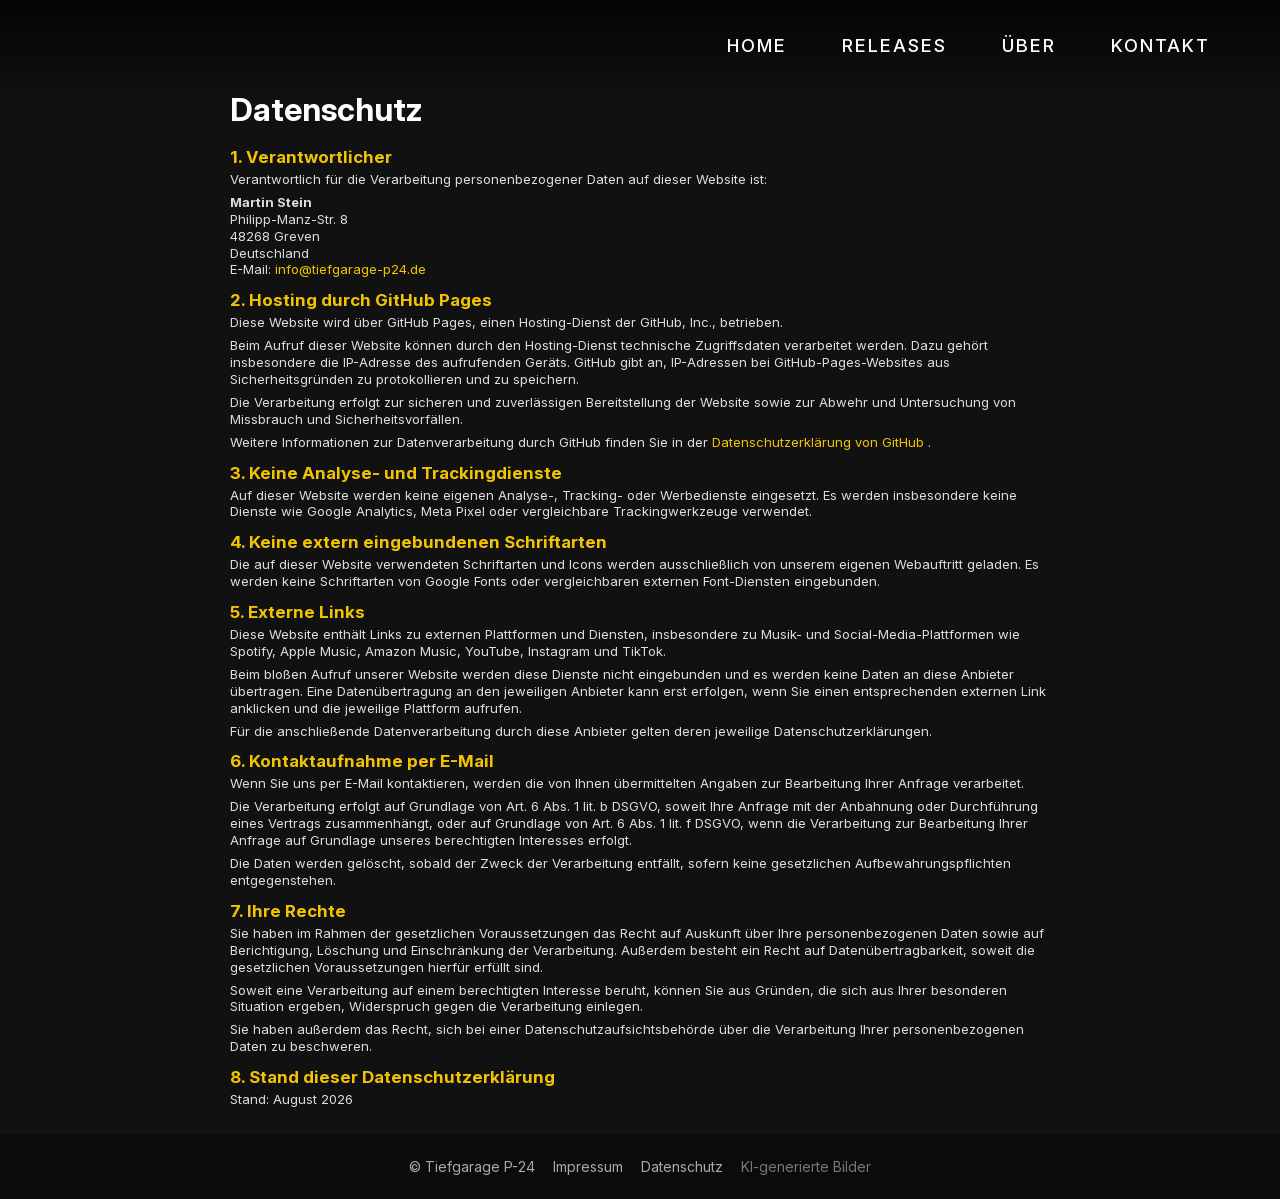
<file: datenschutz.html>
<!DOCTYPE html>
<html lang="de">

<head>
    <meta charset="UTF-8">
    <meta name="viewport" content="width=device-width, initial-scale=1.0">

    <title>Datenschutz – Tiefgarage P-24</title>

    <link rel="stylesheet" href="style.css">
</head>

<body>

<header>
    <nav>
        <a href="index.html">HOME</a>
        <a href="index.html#releases">RELEASES</a>
        <a href="index.html#about">ÜBER</a>
        <a href="index.html#contact">KONTAKT</a>
    </nav>
</header>

<main class="legal-page">

    <h1>Datenschutz</h1>

    <h2>1. Verantwortlicher</h2>

    <p>
        Verantwortlich für die Verarbeitung personenbezogener Daten auf dieser Website ist:
    </p>

    <p>
        <strong>Martin Stein</strong><br>
        Philipp-Manz-Str. 8<br>
        48268 Greven<br>
        Deutschland<br>
        E-Mail:
        <a href="mailto:info@tiefgarage-p24.de">
            info@tiefgarage-p24.de
        </a>
    </p>


    <h2>2. Hosting durch GitHub Pages</h2>

    <p>
        Diese Website wird über GitHub Pages, einen Hosting-Dienst der
        GitHub, Inc., betrieben.
    </p>

    <p>
        Beim Aufruf dieser Website können durch den Hosting-Dienst technische
        Zugriffsdaten verarbeitet werden. Dazu gehört insbesondere die
        IP-Adresse des aufrufenden Geräts. GitHub gibt an, IP-Adressen bei
        GitHub-Pages-Websites aus Sicherheitsgründen zu protokollieren und
        zu speichern.
    </p>

    <p>
        Die Verarbeitung erfolgt zur sicheren und zuverlässigen Bereitstellung
        der Website sowie zur Abwehr und Untersuchung von Missbrauch und
        Sicherheitsvorfällen.
    </p>

    <p>
        Weitere Informationen zur Datenverarbeitung durch GitHub finden Sie in
        der
        <a href="https://docs.github.com/de/site-policy/privacy-policies/github-general-privacy-statement"
           target="_blank"
           rel="noopener noreferrer">
            Datenschutzerklärung von GitHub
        </a>.
    </p>


    <h2>3. Keine Analyse- und Trackingdienste</h2>

    <p>
        Auf dieser Website werden keine eigenen Analyse-, Tracking- oder
        Werbedienste eingesetzt. Es werden insbesondere keine Dienste wie
        Google Analytics, Meta Pixel oder vergleichbare Trackingwerkzeuge
        verwendet.
    </p>


    <h2>4. Keine extern eingebundenen Schriftarten</h2>

    <p>
        Die auf dieser Website verwendeten Schriftarten und Icons werden
        ausschließlich von unserem eigenen Webauftritt geladen. Es werden
        keine Schriftarten von Google Fonts oder vergleichbaren externen
        Font-Diensten eingebunden.
    </p>


    <h2>5. Externe Links</h2>

    <p>
        Diese Website enthält Links zu externen Plattformen und Diensten,
        insbesondere zu Musik- und Social-Media-Plattformen wie Spotify,
        Apple Music, Amazon Music, YouTube, Instagram und TikTok.
    </p>

    <p>
        Beim bloßen Aufruf unserer Website werden diese Dienste nicht
        eingebunden und es werden keine Daten an diese Anbieter übertragen.
        Eine Datenübertragung an den jeweiligen Anbieter kann erst erfolgen,
        wenn Sie einen entsprechenden externen Link anklicken und die
        jeweilige Plattform aufrufen.
    </p>

    <p>
        Für die anschließende Datenverarbeitung durch diese Anbieter gelten
        deren jeweilige Datenschutzerklärungen.
    </p>


    <h2>6. Kontaktaufnahme per E-Mail</h2>

    <p>
        Wenn Sie uns per E-Mail kontaktieren, werden die von Ihnen
        übermittelten Angaben zur Bearbeitung Ihrer Anfrage verarbeitet.
    </p>

    <p>
        Die Verarbeitung erfolgt auf Grundlage von Art. 6 Abs. 1 lit. b DSGVO,
        soweit Ihre Anfrage mit der Anbahnung oder Durchführung eines
        Vertrags zusammenhängt, oder auf Grundlage von Art. 6 Abs. 1 lit. f
        DSGVO, wenn die Verarbeitung zur Bearbeitung Ihrer Anfrage auf
        Grundlage unseres berechtigten Interesses erfolgt.
    </p>

    <p>
        Die Daten werden gelöscht, sobald der Zweck der Verarbeitung entfällt,
        sofern keine gesetzlichen Aufbewahrungspflichten entgegenstehen.
    </p>


    <h2>7. Ihre Rechte</h2>

    <p>
        Sie haben im Rahmen der gesetzlichen Voraussetzungen das Recht auf
        Auskunft über Ihre personenbezogenen Daten sowie auf Berichtigung,
        Löschung und Einschränkung der Verarbeitung. Außerdem besteht ein
        Recht auf Datenübertragbarkeit, soweit die gesetzlichen Voraussetzungen
        hierfür erfüllt sind.
    </p>

    <p>
        Soweit eine Verarbeitung auf einem berechtigten Interesse beruht,
        können Sie aus Gründen, die sich aus Ihrer besonderen Situation
        ergeben, Widerspruch gegen die Verarbeitung einlegen.
    </p>

    <p>
        Sie haben außerdem das Recht, sich bei einer Datenschutzaufsichtsbehörde
        über die Verarbeitung Ihrer personenbezogenen Daten zu beschweren.
    </p>


    <h2>8. Stand dieser Datenschutzerklärung</h2>

    <p>
        Stand: August 2026
    </p>

</main>

<footer class="site-footer">

    <span>© Tiefgarage P-24</span>

    <a href="impressum.html">Impressum</a>

    <a href="datenschutz.html">Datenschutz</a>

    <span class="ki-hinweis">KI-generierte Bilder</span>

</footer>

</body>
</html>
</file>
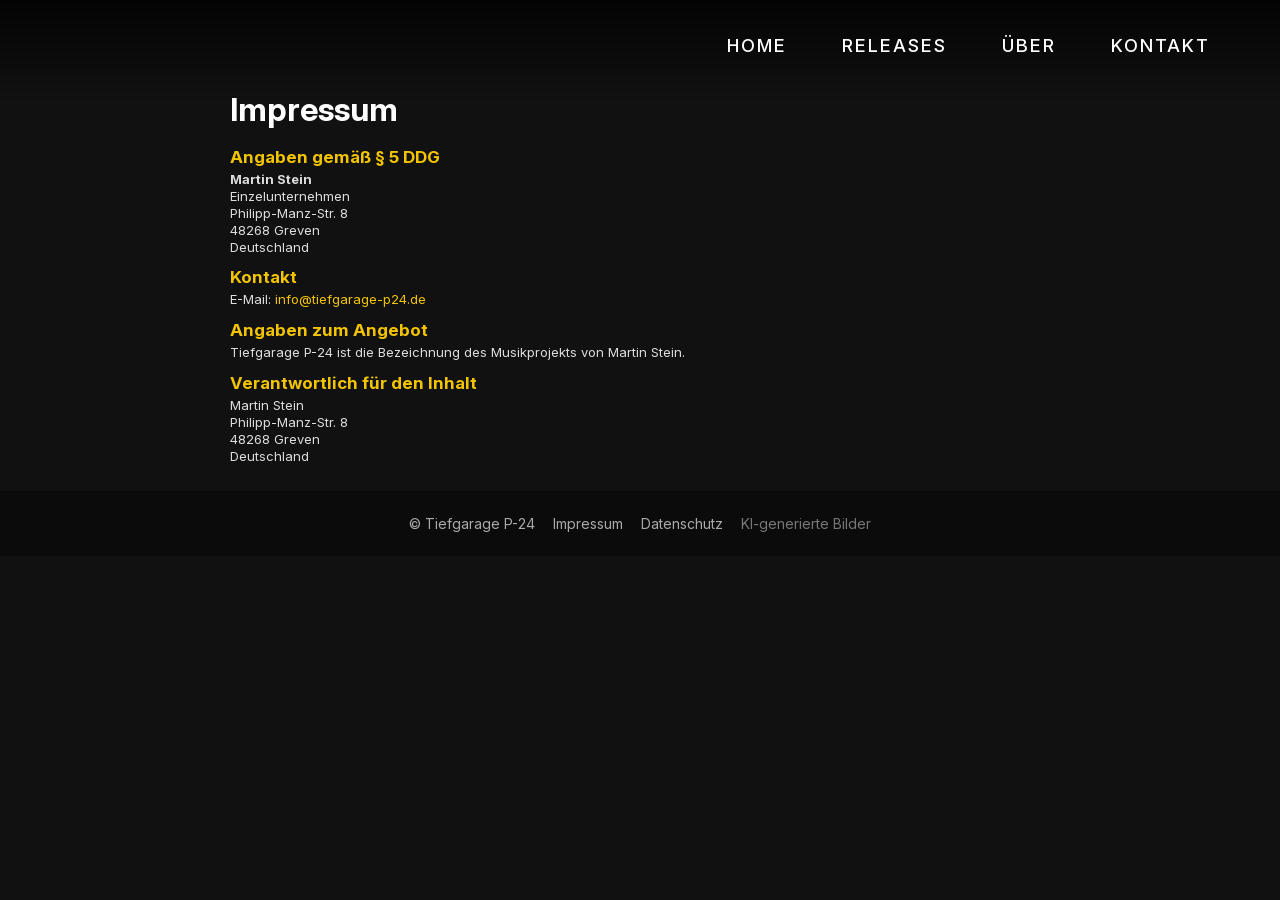
<file: impressum.html>
<!DOCTYPE html>
<html lang="de">

<head>
    <meta charset="UTF-8">
    <meta name="viewport" content="width=device-width, initial-scale=1.0">

    <title>Impressum – Tiefgarage P-24</title>

    <link rel="stylesheet" href="style.css">
</head>

<body>

<header>
    <nav>
        <a href="index.html">HOME</a>
        <a href="index.html#releases">RELEASES</a>
        <a href="index.html#about">ÜBER</a>
        <a href="index.html#contact">KONTAKT</a>
    </nav>
</header>

<main class="legal-page">

    <h1>Impressum</h1>

    <h2>Angaben gemäß § 5 DDG</h2>

    <p>
        <strong>Martin Stein</strong><br>
        Einzelunternehmen<br>
        Philipp-Manz-Str. 8<br>
        48268 Greven<br>
        Deutschland
    </p>

    <h2>Kontakt</h2>

    <p>
        E-Mail:
        <a href="mailto:info@tiefgarage-p24.de">
            info@tiefgarage-p24.de
        </a>
    </p>

    <h2>Angaben zum Angebot</h2>

    <p>
        Tiefgarage P-24 ist die Bezeichnung des Musikprojekts von Martin Stein.
    </p>

    <h2>Verantwortlich für den Inhalt</h2>

    <p>
        Martin Stein<br>
        Philipp-Manz-Str. 8<br>
        48268 Greven<br>
        Deutschland
    </p>

   

</main>

<footer class="site-footer">

    <span>© Tiefgarage P-24</span>

    <a href="impressum.html">Impressum</a>

    <a href="datenschutz.html">Datenschutz</a>

    <span class="ki-hinweis">KI-generierte Bilder</span>

</footer>

</body>
</html>
</file>
<file: style.css>
@font-face {
    font-family: 'InterLocal';
    src: url('InterVariable.woff2') format('woff2');
    font-weight: 100 900;
    font-style: normal;
    font-display: swap;
}

@font-face {
    font-family: 'Font Awesome 6 Free';
    src: url('fonts/fa-solid-900.woff2') format('woff2');
    font-weight: 900;
    font-style: normal;
    font-display: block;
}

@font-face {
    font-family: 'Font Awesome 6 Brands';
    src: url('fonts/fa-brands-400.woff2') format('woff2');
    font-weight: 400;
    font-style: normal;
    font-display: block;
}


/* ==================================================
   RESET
   ================================================== */

*{
    margin:0;
    padding:0;
    box-sizing:border-box;
}

html{
    scroll-behavior:smooth;
}

body{
    font-family:'InterLocal',sans-serif;
    background:#111;
    color:white;
}


/* ==================================================
   NAVIGATION – DESKTOP
   ================================================== */

header{
    position:fixed;
    top:0;
    left:0;
    width:100%;

    padding:35px 70px;

    display:flex;
    justify-content:flex-end;

    z-index:1000;

    background:linear-gradient(
        to bottom,
        rgba(0,0,0,.75),
        rgba(0,0,0,0)
    );
}

nav{
    display:flex;
    gap:55px;
}

nav a{
    color:white;
    text-decoration:none;

    letter-spacing:2px;
    font-size:18px;
    font-weight:500;

    transition:.3s;

    border-bottom:2px solid transparent;
    padding-bottom:6px;
}

nav a:hover{
    color:#f2c200;
}

nav a.active{
    color:#f2c200;
    border-bottom:2px solid #f2c200;
    padding-bottom:6px;
}


/* ==================================================
   HERO
   ================================================== */

.hero{
    width:100%;
    height:100vh;

    position:relative;

    background-image:url("images/hero-neu.png");
    background-size:cover;
    background-position:center;
    background-repeat:no-repeat;
}

.hero-content{
    height:100%;

    display:flex;
    flex-direction:column;

    justify-content:flex-end;
    align-items:flex-start;

    padding:0 8% 70px;
}

.hero-logo{
    display:none;
}

.hero-icons{
    display:flex;
    gap:20px;
}

.hero-icons a{
    color:white;
    font-size:34px;
    transition:.3s;
}

.hero-icons a:hover{
    color:#f2c200;
}


/* ==================================================
   AKTUELLER SONG – HERO
   ================================================== */

.hero-latest{
    position:absolute;

    right:13%;
    bottom:110px;

    display:flex;
    flex-direction:column;

    align-items:center;
    justify-content:center;

    gap:6px;

    color:white;
    text-align:center;

    z-index:100;
}

.hero-latest span{
    display:block;

    color:white;

    font-size:22px;
    font-weight:800;
    letter-spacing:1px;

    margin:0;
}

.hero-latest strong{
    display:block;

    color:white;

    font-size:38px;
    font-weight:900;
    letter-spacing:1px;

    margin:0;
}

.hero-latest a{
    display:flex;

    align-items:center;
    justify-content:center;

    width:50px;
    height:50px;

    background:#a000ff;
    border:2px solid #a000ff;
    border-radius:50%;

    color:white;
    font-size:38px;
    line-height:1;

    text-decoration:none;

    margin:4px 0 0 0;
}

.hero-latest a:hover{
    color:#c000ff;
}


/* ==================================================
   ÜBER
   ================================================== */

#about{
    min-height:100vh;

    background:#171717;

    padding:90px 8%;
}

.about-container{
    max-width:1200px;
    margin:auto;

    display:flex;
    align-items:center;

    gap:50px;
}

.about-image{
    width:420px;

    border-radius:12px;

    box-shadow:0 20px 50px rgba(0,0,0,.45);
}

.about-text{
    flex:1;
}

.about-text h2{
    font-size:42px;

    margin-bottom:30px;

    letter-spacing:2px;
}

.about-text p{
    font-size:18px;
    line-height:1.8;

    color:#d6d6d6;

    margin-bottom:22px;
}

.about-highlight strong{
    color:#f2c200;
}

.about-highlight em{
    color:#f5f5f5;
}


/* ==================================================
   KONTAKT
   ================================================== */

#contact{
    min-height:100vh;

    background:#111;

    display:flex;

    justify-content:center;
    align-items:center;

    padding:80px 8%;
}

.contact-container{
    max-width:700px;

    text-align:center;
}

.contact-container h2{
    font-size:56px;

    color:white;

    margin-bottom:30px;
}

.contact-container p{
    font-size:24px;
    line-height:1.8;

    color:#ddd;

    margin-bottom:25px;
}

.contact-container strong{
    color:white;
}

.contact-mail a{
    color:#f2c200;

    text-decoration:none;

    font-size:24px;
    font-weight:600;
}

.contact-mail i{
    margin-right:12px;
}


/* ==================================================
   RELEASES
   ================================================== */

#releases{
    min-height:100vh;

    background:#171717;

    padding:120px 8%;
}

#releases h2{
    text-align:center;

    font-size:56px;

    color:white;

    margin-bottom:70px;
}



.release-grid {
    display: flex;
    flex-direction: row-reverse;
    justify-content: flex-start;
    gap: 40px;
    flex-wrap: nowrap;

    overflow-x: auto;
    overflow-y: hidden;
    scroll-behavior: smooth;
    padding-bottom: 20px;
}

/* RELEASES – GOLDENER SCROLLBALKEN */
.release-grid {
    scrollbar-width: thin;
    scrollbar-color: #f2c200 #303030;
}

.release-grid::-webkit-scrollbar {
    height: 10px;
}

.release-grid::-webkit-scrollbar-track {
    background: #303030;
    border-radius: 10px;
}

.release-grid::-webkit-scrollbar-thumb {
    background: #f2c200;
    border-radius: 10px;
}

.release-grid::-webkit-scrollbar-thumb:hover {
    background: #ffd84d;
}



.release-card {
    width: 220px;
    flex: 0 0 220px;
}

}



.release-card{
    width:220px;

    background:#1f1f1f;

    display:flex;
    flex-direction:column;

    border-radius:18px;

    overflow:hidden;

    transition:.3s;

    box-shadow:0 0 20px rgba(0,0,0,.35);
}

.release-card:hover{
    transform:translateY(-8px);

    box-shadow:
        0 0 25px rgba(242,194,0,.25);
}

.release-card img{
    width:100%;

    display:block;
}

.release-card h3{
    color:white;

    font-size:26px;

    height:84px;

    padding:14px 20px 8px;
}

.artist{
    color:#999;

    padding:0 20px;
}

.release-footer{
    display:flex;

    justify-content:space-between;
    align-items:center;

    padding:25px;

    margin-top:auto;
}

.release-footer span{
    color:#bbb;
}

.release-info{
    display:flex;

    flex-direction:column;

    gap:8px;
}

.story-link{
    display:flex;

    align-items:center;

    gap:6px;

    color:#f2c200;

    text-decoration:none;

    font-size:15px;

    font-weight:600;
}

.story-link:hover{
    color:#ffd84d;
}

.release-footer a.play-button{
    color:#f2c200;

    font-size:38px;

    text-decoration:none;
}


/* ==================================================
   STORY POPUP
   ================================================== */

.modal{
    display:none;

    position:fixed;

    inset:0;

    background:rgba(0,0,0,.75);

    justify-content:center;
    align-items:center;

    z-index:9999;
}

.modal-content{
    background:#1f1f1f;

    width:90%;
    max-width:520px;

    padding:30px;

    border-radius:18px;

    color:white;

    position:relative;

    box-shadow:
        0 20px 60px rgba(0,0,0,.5);
}

.modal-content h2{
    color:#f2c200;

    margin-bottom:15px;
}

.modal-content h3{
    margin-bottom:20px;
}

.modal-content p{
    line-height:1.7;

    color:#ddd;
}

.close{
    position:absolute;

    top:15px;
    right:20px;

    font-size:30px;

    cursor:pointer;

    color:#bbb;
}

.close:hover{
    color:#fff;
}


/* ==================================================
   FOOTER
   ================================================== */

.site-footer{
    width:100%;

    padding:24px 20px;

    display:flex;

    justify-content:center;
    align-items:center;

    flex-wrap:wrap;

    gap:8px 18px;

    background:#0b0b0b;

    color:#aaa;

    font-size:14px;

    text-align:center;
}

.site-footer a{
    color:#aaa;

    text-decoration:none;

    transition:color .2s ease;
}

.site-footer a:hover{
    color:#f2c400;
}

.site-footer .ki-hinweis{
    color:#777;
}


/* ==================================================
   RECHTLICHE SEITEN
   ================================================== */

.legal-page{
    max-width:900px;

    margin:0 auto;

    padding:90px 40px 20px;
}

.legal-page h1{
    font-size:32px;

    margin-bottom:18px;

    color:white;
}

.legal-page h2{
    font-size:17px;

    margin-top:12px;
    margin-bottom:4px;

    color:#f2c400;
}

.legal-page p{
    font-size:13px;

    line-height:1.3;

    color:#ddd;

    margin-bottom:6px;
}

.legal-page a{
    color:#f2c400;

    text-decoration:none;
}

.legal-page a:hover{
    text-decoration:underline;
}


/* ==================================================
   MOBILE – EINZIGER MOBILE BLOCK
   ================================================== */

@media (max-width:600px){

    /* ----------------------------------------------
       ALLGEMEIN
       ---------------------------------------------- */

    html{
        scroll-behavior:smooth;
    }

    body{
        width:100%;
        overflow-x:hidden;
    }


    /* ----------------------------------------------
       NAVIGATION
       ---------------------------------------------- */

    header{
        position:fixed !important;

        top:0 !important;
        left:0 !important;

        width:100% !important;

        height:64px !important;

        padding:0 10px !important;

        display:flex !important;

        justify-content:center !important;
        align-items:center !important;

        background:rgba(17,17,17,.96) !important;

        z-index:10000 !important;
    }

    nav{
        width:100% !important;

        display:flex !important;

        justify-content:space-between !important;
        align-items:center !important;

        gap:0 !important;

        flex-wrap:nowrap !important;
    }

    nav a{
        flex:0 0 auto !important;

        font-size:12px !important;

        letter-spacing:1.2px !important;

        white-space:nowrap !important;

        padding:0 !important;
        margin:0 !important;

        border-bottom:none !important;
    }


    /* ----------------------------------------------
       HERO
       ---------------------------------------------- */

    .hero{
    height:100svh;

    width:100%;

    overflow:hidden;

    background-image:url("images/dein-mobile-hero.png");

    background-size:cover;

    background-position:center;

    background-repeat:no-repeat;
}

    .hero-content{
        position:relative;

        width:100%;
        height:100%;

        padding:0 15px 50px;

        display:flex;

        flex-direction:column;

        justify-content:flex-end;
        align-items:center;

        overflow:hidden;
    }


    /* LOGO */

    .hero-logo{
        display:block !important;

        position:absolute !important;

        top:115px !important;

        left:50% !important;

        transform:translateX(-50%) !important;

        width:78% !important;

        max-width:380px !important;

        height:auto !important;

        z-index:10 !important;

        mix-blend-mode:screen !important;
    }


    /* ZUSATZTEXT */

    .hero-content::before{
        display:block !important;

        content:"Songwriting & Collaborative Production.";

        position:absolute !important;

        top:245px !important;

        left:53% !important;

        transform:translateX(-50%) !important;

        width:100% !important;

        text-align:center !important;

        color:white !important;

        font-size:15px !important;

        font-weight:600 !important;

        letter-spacing:.2px !important;

        white-space:nowrap !important;

        z-index:11 !important;
    }


    /* HERO – AKTUELLER SONG */

    .hero-latest{
        position:absolute !important;

        left:0 !important;
        right:0 !important;

        bottom:145px !important;

        width:100% !important;

        display:flex !important;

        flex-direction:column !important;

        align-items:center !important;

        justify-content:center !important;

        gap:5px !important;

        z-index:50 !important;

        text-align:center !important;
    }

    .hero-latest span{
        font-size:17px !important;

        line-height:1.2 !important;

        color:white !important;
    }

    .hero-latest strong{
        font-size:30px !important;

        line-height:1.15 !important;

        color:white !important;
    }

    .hero-latest a{
        display:flex !important;

        align-items:center !important;
        justify-content:center !important;

        width:70px !important;
        height:70px !important;

        margin:8px 0 0 0 !important;

        background:#a000ff !important;

        color:white !important;

        border:0 !important;

        border-radius:50% !important;

        font-size:36px !important;

        line-height:1 !important;

        text-decoration:none !important;
    }


    /* HERO – SOCIAL ICONS */

    .hero-icons{
        position:absolute !important;

        left:50% !important;

        bottom:45px !important;

        transform:translateX(-50%) !important;

        width:100% !important;

        display:flex !important;

        justify-content:center !important;

        align-items:center !important;

        gap:15px !important;

        z-index:50 !important;
    }

    .hero-icons a{
        font-size:35px !important;

        color:white !important;
    }


    /* ----------------------------------------------
       ÜBER – MOBILE
       ---------------------------------------------- */

    #about{
        min-height:0 !important;

        height:auto !important;

        padding:64px 0 0 0 !important;

        background:#171717 !important;

        overflow:visible !important;
    }

    #about .about-container{
        width:100% !important;

        max-width:none !important;

        margin:0 !important;

        padding:0 !important;

        display:flex !important;

        flex-direction:column !important;

        align-items:stretch !important;

        gap:0 !important;
    }

    #about .about-image{
        width:100% !important;

        height:35svh !important;

        min-height:0 !important;

        flex:none !important;

        object-fit:cover !important;

        object-position:center center !important;

        border-radius:0 !important;

        box-shadow:none !important;

        display:block !important;
    }

    #about .about-text{
        width:100% !important;

        height:auto !important;

        min-height:55svh !important;

        flex:none !important;

        padding:35px 22px 45px !important;

        text-align:center !important;

        overflow:visible !important;
    }

    #about .about-text h2{
        font-size:34px !important;

        line-height:1.15 !important;

        margin-bottom:30px !important;

        letter-spacing:0 !important;

        white-space:nowrap !important;
    }

    #about .about-text p{
        font-size:17px !important;

        line-height:1.6 !important;

        color:#d6d6d6 !important;

        margin-bottom:25px !important;
    }

    #about .about-highlight{
        margin-top:5px !important;
    }

    #about .about-highlight strong{
        color:#f2c200 !important;
    }

    #about .about-highlight em{
        color:#f5f5f5 !important;
    }


    /* ----------------------------------------------
       KONTAKT – MOBILE
       ---------------------------------------------- */

    #contact{
        min-height:0 !important;

        height:auto !important;

        padding:64px 0 0 0 !important;

        background:#111 !important;

        display:block !important;

        overflow:visible !important;
    }

    #contact .about-container{
        width:100% !important;

        max-width:none !important;

        margin:0 !important;

        padding:0 !important;

        display:flex !important;

        flex-direction:column !important;

        align-items:stretch !important;

        gap:0 !important;
    }

    #contact .about-image{
        width:100% !important;

        height:35svh !important;

        min-height:0 !important;

        flex:none !important;

        object-fit:cover !important;

        object-position:center center !important;

        border-radius:0 !important;

        box-shadow:none !important;

        display:block !important;
    }

    #contact .about-text{
        width:100% !important;

        height:auto !important;

        min-height:55svh !important;

        flex:none !important;

        padding:35px 22px 45px !important;

        text-align:center !important;

        overflow:visible !important;
    }

    #contact .about-text h2{
        font-size:40px !important;

        line-height:1.15 !important;

        margin-bottom:30px !important;

        letter-spacing:1px !important;
    }

    #contact .about-text p{
        font-size:17px !important;

        line-height:1.6 !important;

        color:#ddd !important;

        margin-bottom:25px !important;
    }

    #contact .contact-mail{
        margin-top:30px !important;
    }

    #contact .contact-mail a{
        display:inline-flex !important;

        align-items:center !important;

        justify-content:center !important;

        gap:10px !important;

        color:#f2c200 !important;

        font-size:20px !important;

        font-weight:600 !important;

        text-decoration:none !important;
    }

    #contact .contact-mail i{
        margin-right:0 !important;
    }


    /* ----------------------------------------------
       RELEASES – MOBILE
       ---------------------------------------------- */

    #releases{
        min-height:0 !important;

        padding:100px 20px 60px !important;

        background:#171717 !important;
    }

    #releases h2{
        font-size:38px !important;

        margin-bottom:40px !important;
    }

    .release-grid{
        display:flex !important;

       flex-direction:column-reverse !important;

        align-items:center !important;

        justify-content:flex-start !important;

        gap:30px !important;
    }

    .release-card{
        width:280px !important;

        max-width:100% !important;
    }


    /* ----------------------------------------------
       STORY POPUP – MOBILE
       ---------------------------------------------- */

    .modal{
        position:fixed !important;

        inset:0 !important;

        width:100vw !important;
        height:100vh !important;

        display:none;

        align-items:center !important;
        justify-content:center !important;

        padding:20px !important;

        box-sizing:border-box !important;

        z-index:99999 !important;
    }

    .modal-content{
        position:relative !important;

        width:calc(100vw - 40px) !important;

        max-width:340px !important;

        max-height:75vh !important;

        overflow-y:auto !important;

        margin:0 !important;

        padding:25px 20px !important;

        box-sizing:border-box !important;

        border-radius:18px !important;
    }

    .modal-content h2{
        font-size:24px !important;

        margin-bottom:12px !important;
    }

    .modal-content h3{
        font-size:18px !important;

        line-height:1.3 !important;

        margin-bottom:15px !important;
    }

    .modal-content p{
        font-size:15px !important;

        line-height:1.5 !important;
    }

    .close{
        top:10px !important;

        right:14px !important;

        font-size:28px !important;
    }


    /* ----------------------------------------------
       FOOTER – MOBILE
       ---------------------------------------------- */

    .site-footer{
        font-size:13px !important;

        gap:8px 12px !important;

        padding:20px 15px !important;
    }


    /* ----------------------------------------------
       RECHTLICHE SEITEN – MOBILE
       ---------------------------------------------- */

    .legal-page{
        padding:100px 20px 30px !important;
    }

    .legal-page h1{
        font-size:30px !important;

        margin-bottom:20px !important;
    }

    .legal-page h2{
        font-size:18px !important;

        margin-top:18px !important;
    }

    .legal-page p{
        font-size:14px !important;

        line-height:1.4 !important;
    }

}
/* ==================================================
   MOBILE FEINSCHLIFF – NUR HANDY
   DESKTOP NICHT VERÄNDERN
   ================================================== */

@media (max-width:600px){

    /* -------------------------
       NAVIGATION
       ------------------------- */

    body > header nav{
        justify-content:center !important;
        gap:18px !important;
    }

    body > header nav a{
        font-size:14px !important;
        letter-spacing:1px !important;
        margin:0 !important;
        padding:0 !important;
    }


    /* -------------------------
       ÜBER – TEXT VOLL SICHTBAR
       ------------------------- */

    #about{
        height:auto !important;
        min-height:0 !important;
        overflow:visible !important;
    }

    #about .about-text{
        height:auto !important;
        min-height:0 !important;
        padding:15px 22px 20px !important;
        overflow:visible !important;
    }

    #about .about-text h2{
        font-size:28px !important;
        line-height:1.2 !important;
        white-space:normal !important;
        margin-bottom:22px !important;
    }

    #about .about-text p{
        font-size:15px !important;
        line-height:1.5 !important;
        margin-bottom:18px !important;
    }


    /* -------------------------
       KONTAKT – TEXT VOLL SICHTBAR
       ------------------------- */

    #contact{
        height:auto !important;
        min-height:0 !important;
        overflow:visible !important;
    }

    #contact .about-container{
        height:auto !important;
    }

    #contact .about-image{
        height:40svh !important;
    }

    #contact .about-text{
        height:auto !important;
        min-height:0 !important;
        padding:30px 22px 55px !important;
        overflow:visible !important;
    }

    #contact .about-text h2{
        font-size:28px !important;
        line-height:1.2 !important;
        margin-bottom:22px !important;
    }

    #contact .about-text p{
        font-size:15px !important;
        line-height:1.5 !important;
        margin-bottom:18px !important;
    }

    #contact .contact-mail{
        margin-top:25px !important;
    }

    #contact .contact-mail a{
        font-size:18px !important;
    }

}
</file>
